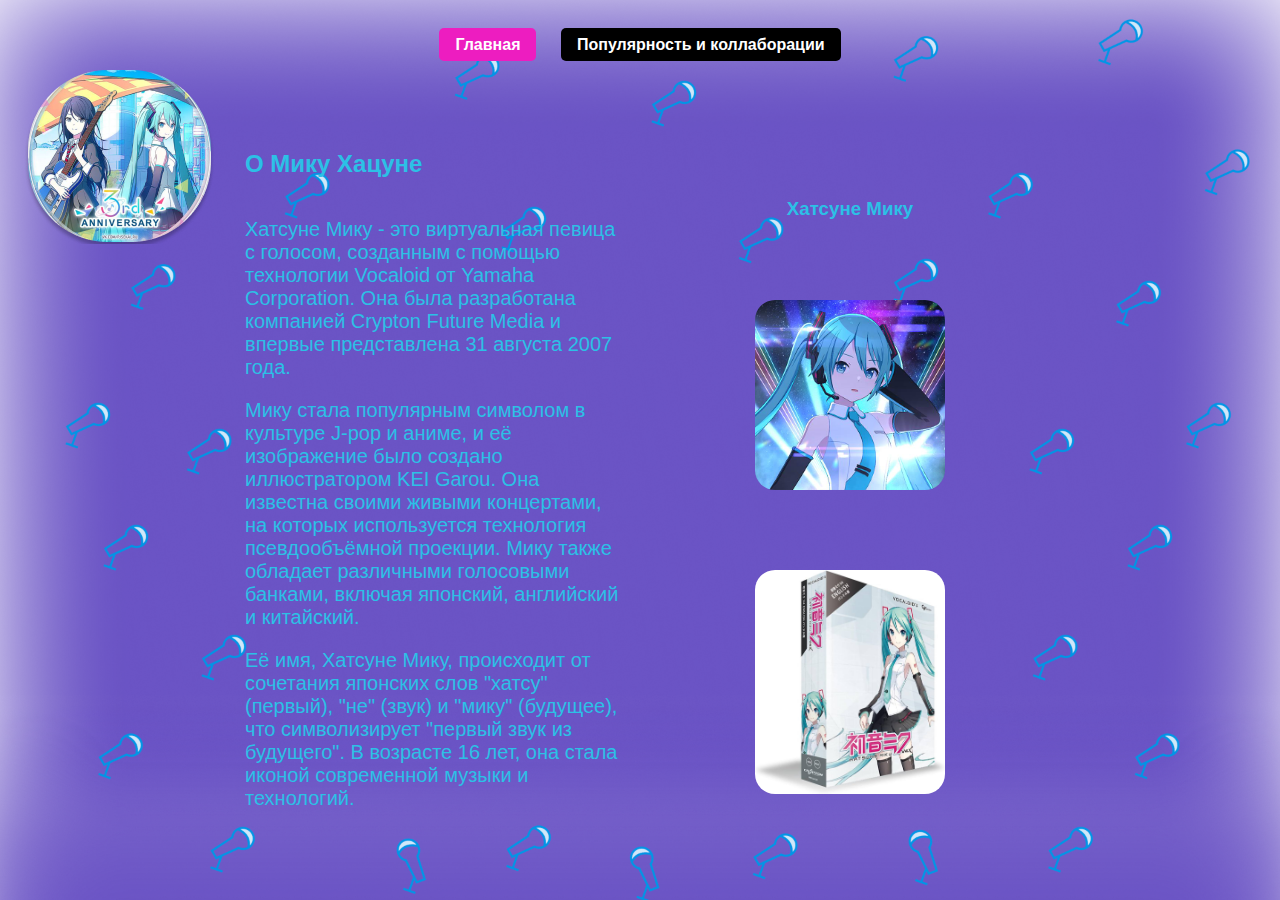
<file: index.html>
<!DOCTYPE html>
<html lang="ru">
<head>
    <meta charset="UTF-8">
    <meta name="viewport" content="width=device-width, initial-scale=1.0">
    <title>Мику Хацуне</title>
    <link rel="stylesheet" href="styles.css">
</head>
<body>
    <header>
        <nav>
            <ul>
                <li><a href="#" class="button-pink">Главная</a></li>
                <li><a href="popularity_collaborations.html" class="button-black">Популярность и коллаборации</a></li>
            </ul>
        </nav>
        <img src="логотип.png" alt="Логотип Мику Хацуне" class="logo">
    </header>

    <section id="about">
        <div class="container">
            <h2>О Мику Хацуне</h2>
            <div class="text-left">
                <p style="font-size: 20px;">Хатсуне Мику - это виртуальная певица с голосом, созданным с помощью технологии Vocaloid от Yamaha Corporation. Она была разработана компанией Crypton Future Media и впервые представлена 31 августа 2007 года.</p>
                <p style="font-size: 20px;">Мику стала популярным символом в культуре Ј-рор и аниме, и её изображение было создано иллюстратором KEI Garou. Она известна своими живыми концертами, на которых используется технология псевдообъёмной проекции. Мику также обладает различными голосовыми банками, включая японский, английский и китайский.</p>
                <p style="font-size: 20px;">Её имя, Хатсуне Мику, происходит от сочетания японских слов "хатсу" (первый), "не" (звук) и "мику" (будущее), что символизирует "первый звук из будущего". В возрасте 16 лет, она стала иконой современной музыки и технологий.</p>
            </div>
            <div class="text-right">
                <h3>Хатсуне Мику</h3>
                <img src="miku1.jpg" alt="Изображение 1" class="rounded">
                <img src="miku2.jpg" alt="Изображение 2" class="rounded">
            </div>
        </div>
    </section>

</body>
</html>
</file>
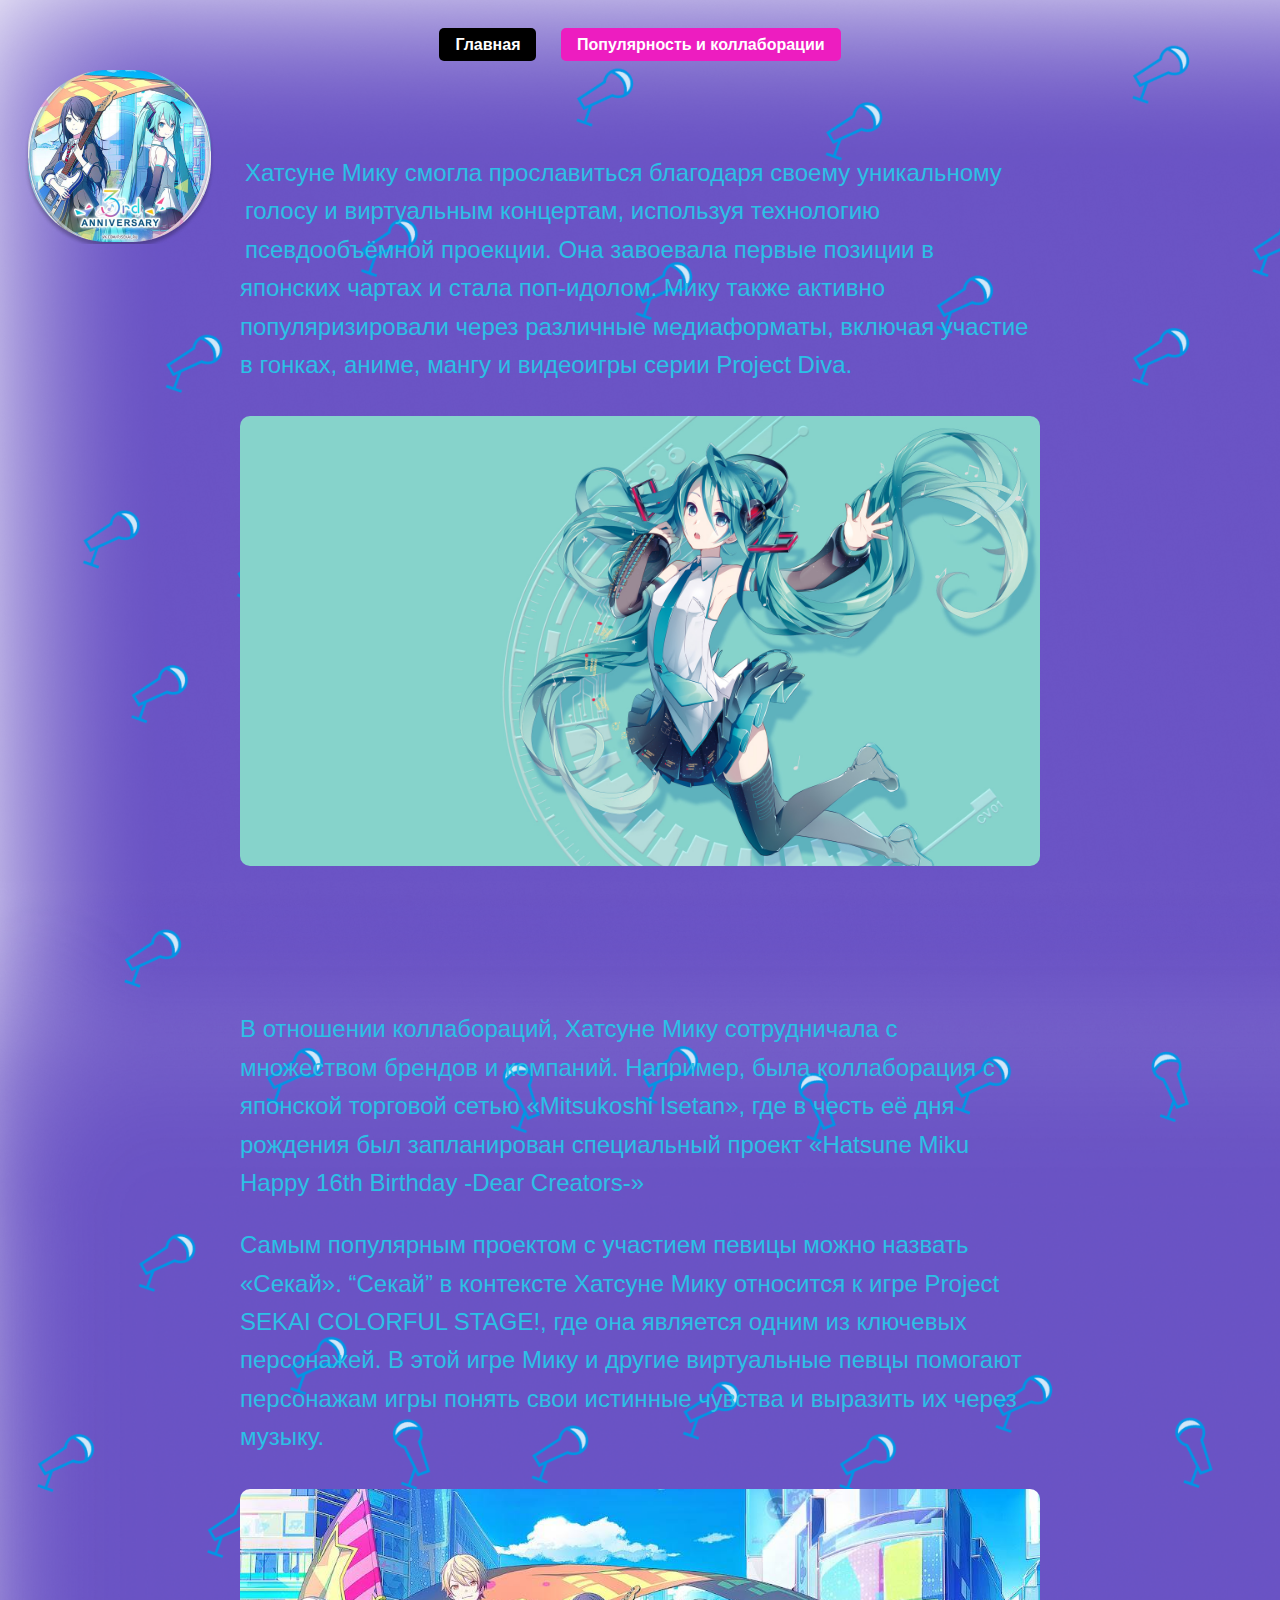
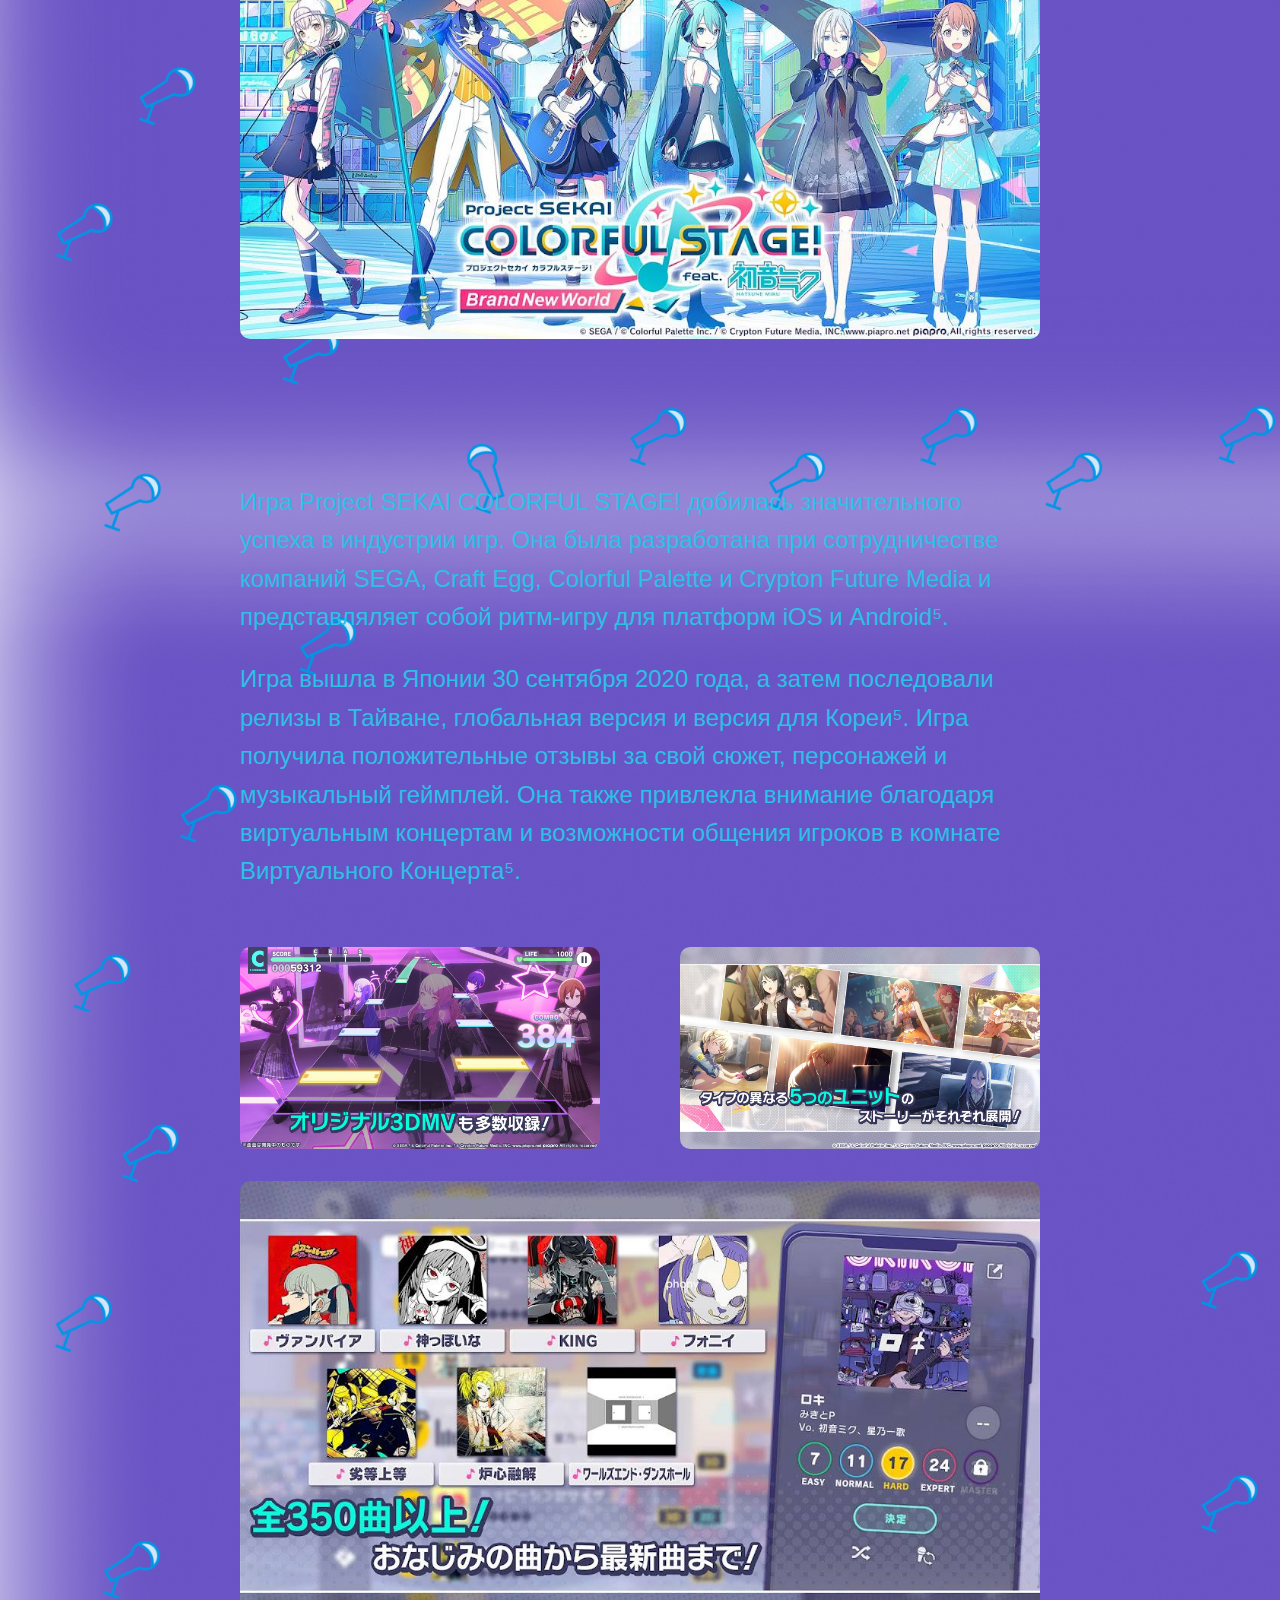
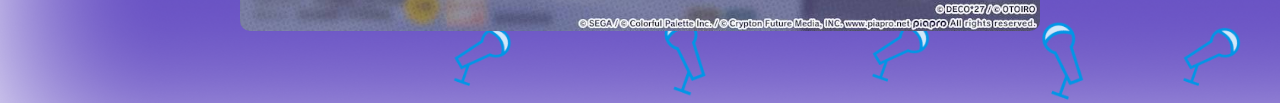
<file: popularity_collaborations.html>
<!DOCTYPE html>
<html lang="ru">
<head>
    <meta charset="UTF-8">
    <meta name="viewport" content="width=device-width, initial-scale=1.0">
    <title>Популярность и коллаборации</title>
    <link rel="stylesheet" href="styles.css">
    <style>
        .big-text {
            font-size: 24px; /* Размер шрифта 24 пикселя */
            line-height: 1.6; /* Межстрочный интервал */
        }
        .rounded-img {
            border-radius: 10px; /* Закругленные края */
            max-width: 100%; /* Максимальная ширина картинки */
            height: auto; /* Автоматическая высота */
            display: block; /* Блочный элемент */
            margin-top: 2em; /* Отступ сверху */
            margin-bottom: 2em; /* Отступ снизу */
            margin-left: auto; /* Выравнивание по центру по горизонтали */
            margin-right: auto; /* Выравнивание по центру по горизонтали */
        }
        .inline-img-left {
            width: 45%; /* Ширина картинки */
            float: left; /* Выравнивание по левому краю */
            margin-right: 5%; /* Отступ справа */
        }
        .inline-img-right {
            width: 45%; /* Ширина картинки */
            float: right; /* Выравнивание по правому краю */
            margin-left: 5%; /* Отступ слева */
        }
    </style>
</head>
<body>
    <header>
        <nav>
            <ul>
                <li><a href="index.html" class="button-black">Главная</a></li>
                <li><a href="#" class="button-pink">Популярность и коллаборации</a></li>
            </ul>
        </nav>
        <img src="логотип.png" alt="Логотип Мику Хацуне" class="logo">
    </header>

    <section id="popularity-collaborations">
        <div class="container">
            <p class="big-text">Хатсуне Мику смогла прославиться благодаря своему уникальному голосу и виртуальным концертам, используя технологию псевдообъёмной проекции. Она завоевала первые позиции в японских чартах и стала поп-идолом. Мику также активно популяризировали через различные медиаформаты, включая участие в гонках, аниме, мангу и видеоигры серии Project Diva.</p>
            <img src="miku3.PNG" alt="Изображение Мику Хацуне" class="rounded-img">
            <p class="big-text" style="margin-top: 6em;">В отношении коллабораций, Хатсуне Мику сотрудничала с множеством брендов и компаний. Например, была коллаборация с японской торговой сетью «Mitsukoshi Isetan», где в честь её дня рождения был запланирован специальный проект «Hatsune Miku Happy 16th Birthday -Dear Creators-»</p>
            <p class="big-text">Самым популярным проектом с участием певицы можно назвать «Секай».
            “Секай” в контексте Хатсуне Мику относится к игре Project SEKAI COLORFUL STAGE!, где она является одним из ключевых персонажей. В этой игре Мику и другие виртуальные певцы помогают персонажам игры понять свои истинные чувства и выразить их через музыку.</p>
            <img src="miku4.jpg" alt="Изображение Мику Хацуне 2" class="rounded-img">
            <p class="big-text" style="margin-top: 6em;">Игра Project SEKAI COLORFUL STAGE! добилась значительного успеха в индустрии игр. Она была разработана при сотрудничестве компаний SEGA, Craft Egg, Colorful Palette и Crypton Future Media и представляляет собой ритм-игру для платформ iOS и Android⁵.</p>
            <p class="big-text">Игра вышла в Японии 30 сентября 2020 года, а затем последовали релизы в Тайване, глобальная версия и версия для Кореи⁵. Игра получила положительные отзывы за свой сюжет, персонажей и музыкальный геймплей. Она также привлекла внимание благодаря виртуальным концертам и возможности общения игроков в комнате Виртуального Концерта⁵.</p>
            <img src="miku5.jpg" alt="Изображение Мику Хацуне 3" class="inline-img-left rounded-img">
<img src="miku6.jpg" alt="Изображение Мику Хацуне 4" class="inline-img-right rounded-img">
<img src="miku7.jpg" alt="Изображение Мику Хацуне 5" class="rounded-img">
</div>
</section>

</body>
</html>
</file>
<file: styles.css>
body {
    font-family: Arial, sans-serif;
    margin: 0;
    padding: 0;
    background-image: url('Задний фон-1.png');
    background-size: cover;
    background-repeat: no-repeat;
    color: #2CC0E6;
}

header {
    padding: 20px;
    text-align: center;
}

nav ul {
    list-style: none;
    padding: 0;
}

nav ul li {
    display: inline;
    margin-right: 20px;
}

nav ul li:last-child {
    margin-right: 0;
}

nav ul li a {
    text-decoration: none;
    font-weight: bold;
    padding: 8px 16px;
    border-radius: 5px;
}

.button-pink {
    background-color: #ED1DC0;
    color: #fff;
}

.button-black {
    background-color: #000;
    color: #fff;
}

.logo {
    float: left;
    margin-right: 20px;
}

.container {
    max-width: 800px;
    margin: 0 auto;
    padding: 20px;
    border-radius: 10px;
}

section {
    margin: 20px 0;
}

.text-left {
    float: left;
    width: calc(50% - 20px); /* Ширина текста слева */
}

.text-right {
    float: right;
    width: calc(50% - 20px); /* Ширина контейнера с текстом и изображениями справа */
    text-align: center;
}

.text-right h3 {
    margin-top: 0; /* Убираем верхний отступ для заголовка */
}

.text-right img {
    display: block;
    margin: 0 auto;
    width: 50%; /* Уменьшаем ширину изображений вдвое */
    margin-top: 80px; /* Добавляем отступ сверху в 4 абзаца */
}

.rounded {
    border-radius: 20px; /* Закругляем углы изображений */
}
</file>
